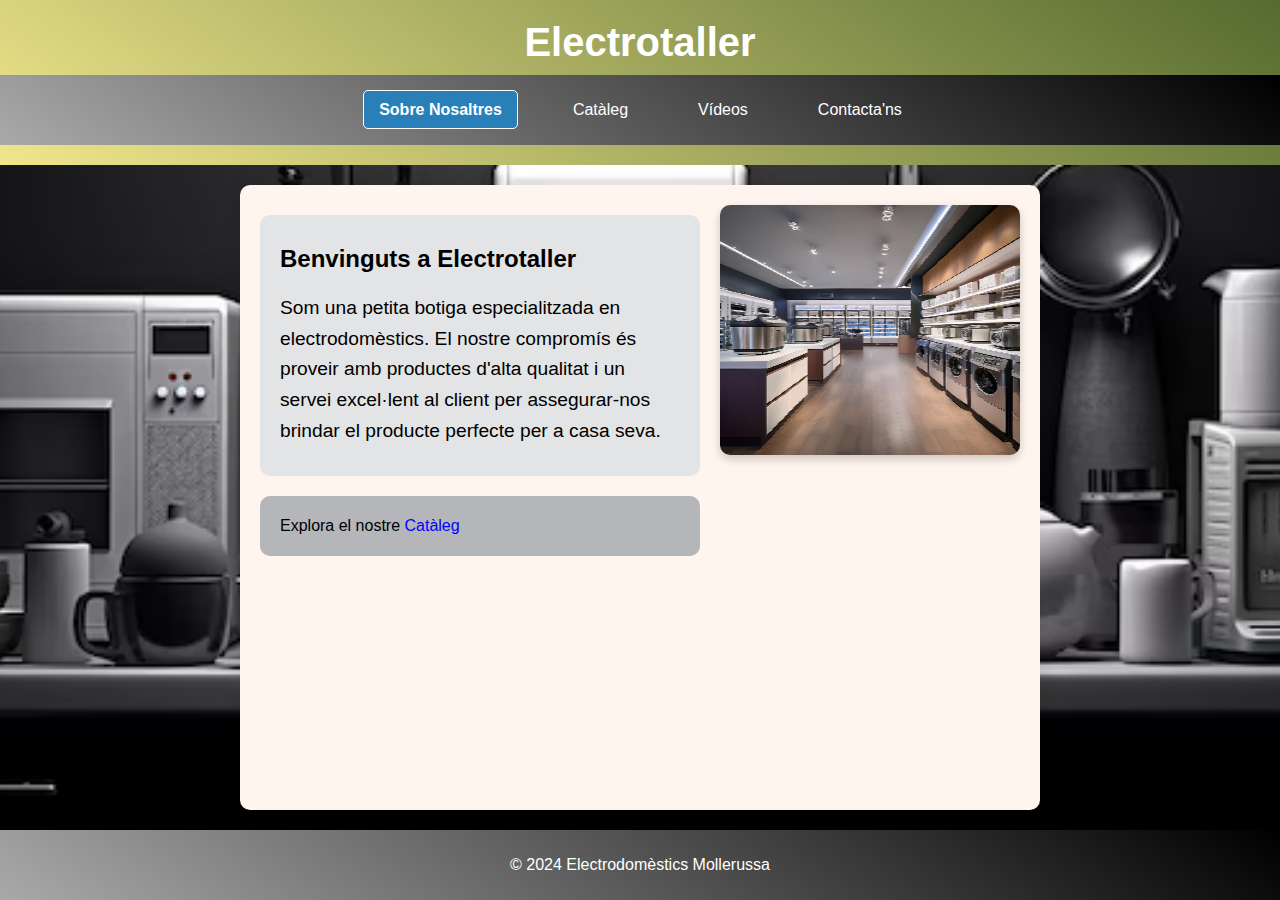
<file: index.html>
<!DOCTYPE html>
<html lang="en">
<head>
    <meta charset="UTF-8">
    <meta name="viewport" content="width=device-width, initial-scale=1.0">
    <title>Electrotaller</title>

    <!-- Link to the external CSS -->
    <link rel="stylesheet" href="style.css">

    </head>
<index-body>
    <header>
        <h1>Electrotaller</h1>
        <nav class="navbar">
            <ul>
                <li><a href="index.html" class="active">Sobre Nosaltres</a></li>
                <li><a href="pages/shop.html">Catàleg</a></li>
                <li><a href="pages/videos.html">Vídeos</a></li>
                <li><a href="pages/contact.html">Contacta'ns</a></li>
            </ul>
        </nav>
    </header>
    <div class="index-main">
        <div class="index-content">
            <div class="index-store-description-container">
                <h2>Benvinguts a Electrotaller</h2>
                <p class="index-store-description">Som una petita botiga especialitzada en electrodomèstics. El nostre compromís és proveir amb productes d'alta qualitat i un servei excel·lent al client per assegurar-nos brindar el producte perfecte per a casa seva.</p>
            </div>
            <div class="index-catalog-container">
                <p>Explora el nostre <a class="index-link" href="pages/shop.html">Catàleg</a></p>
            </div>
        </div>
        <img src="images/botiga.png" alt="Store Image" class="index-store-image">
    </div>
    <footer>
        <p>&copy; 2024 Electrodomèstics Mollerussa</p>
    </footer>
</index-body>
</html>
</file>
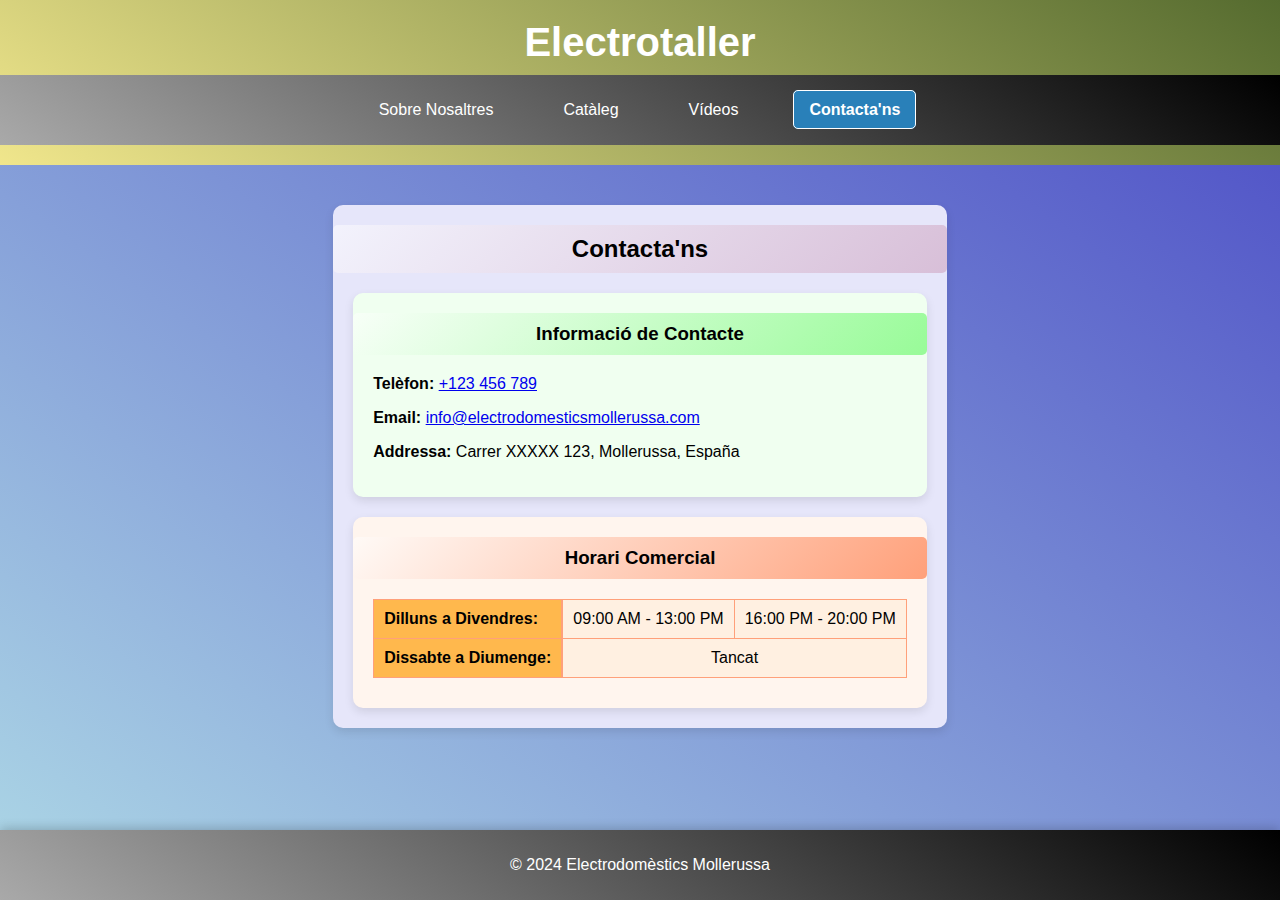
<file: pages/contact.html>
<!DOCTYPE html>
<html lang="en">
<head>
    <meta charset="UTF-8">
    <meta name="viewport" content="width=device-width, initial-scale=1.0">
    <title>Contact Us - Electrotaller</title>

    <!-- Link to the external CSS -->
    <link rel="stylesheet" href="../style.css">	

</head>
<body>
    <header>
        <h1>Electrotaller</h1>
        <nav class="navbar">
            <ul>
                <li><a href="../index.html">Sobre Nosaltres</a></li>
                <li><a href="../pages/shop.html">Catàleg</a></li>
                <li><a href="../pages/videos.html">Vídeos</a></li>
                <li><a href="contact.html" class="active">Contacta'ns</a></li>
            </ul>
        </nav>
    </header>
    <main class="contact-main">
        <div class="contact-container contact-info">
            <h2>Contacta'ns</h2>
            <div class="contact-container contact-details">
                <h3>Informació de Contacte</h3>
                <p><strong>Telèfon:</strong> <a href="tel:+34 123456789">+123 456 789</a></p>
                <p><strong>Email:</strong> <a href="mailto:info@electrodomesticsmollerussa.com">info@electrodomesticsmollerussa.com</a></p>
                <p><strong>Addressa:</strong> Carrer XXXXX 123, Mollerussa, España</p>
            </div>
            <div class="contact-business-hours">
                <h3>Horari Comercial</h3>
                <table>
                    <tr>
                        <td><strong>Dilluns a Divendres:</strong></td>
                        <td>09:00 AM - 13:00 PM</td>
                        <td>16:00 PM - 20:00 PM</td>
                    </tr>
                    <tr>
                        <td><strong>Dissabte a Diumenge:</strong></td>
                        <td colspan="2">Tancat</td>
                    </tr>
                </table>
            </div>
        </div>
    </main>
    <footer class="contact-footer">
        <p>&copy; 2024 Electrodomèstics Mollerussa</p>
    </footer>
</body>
</html>
</file>
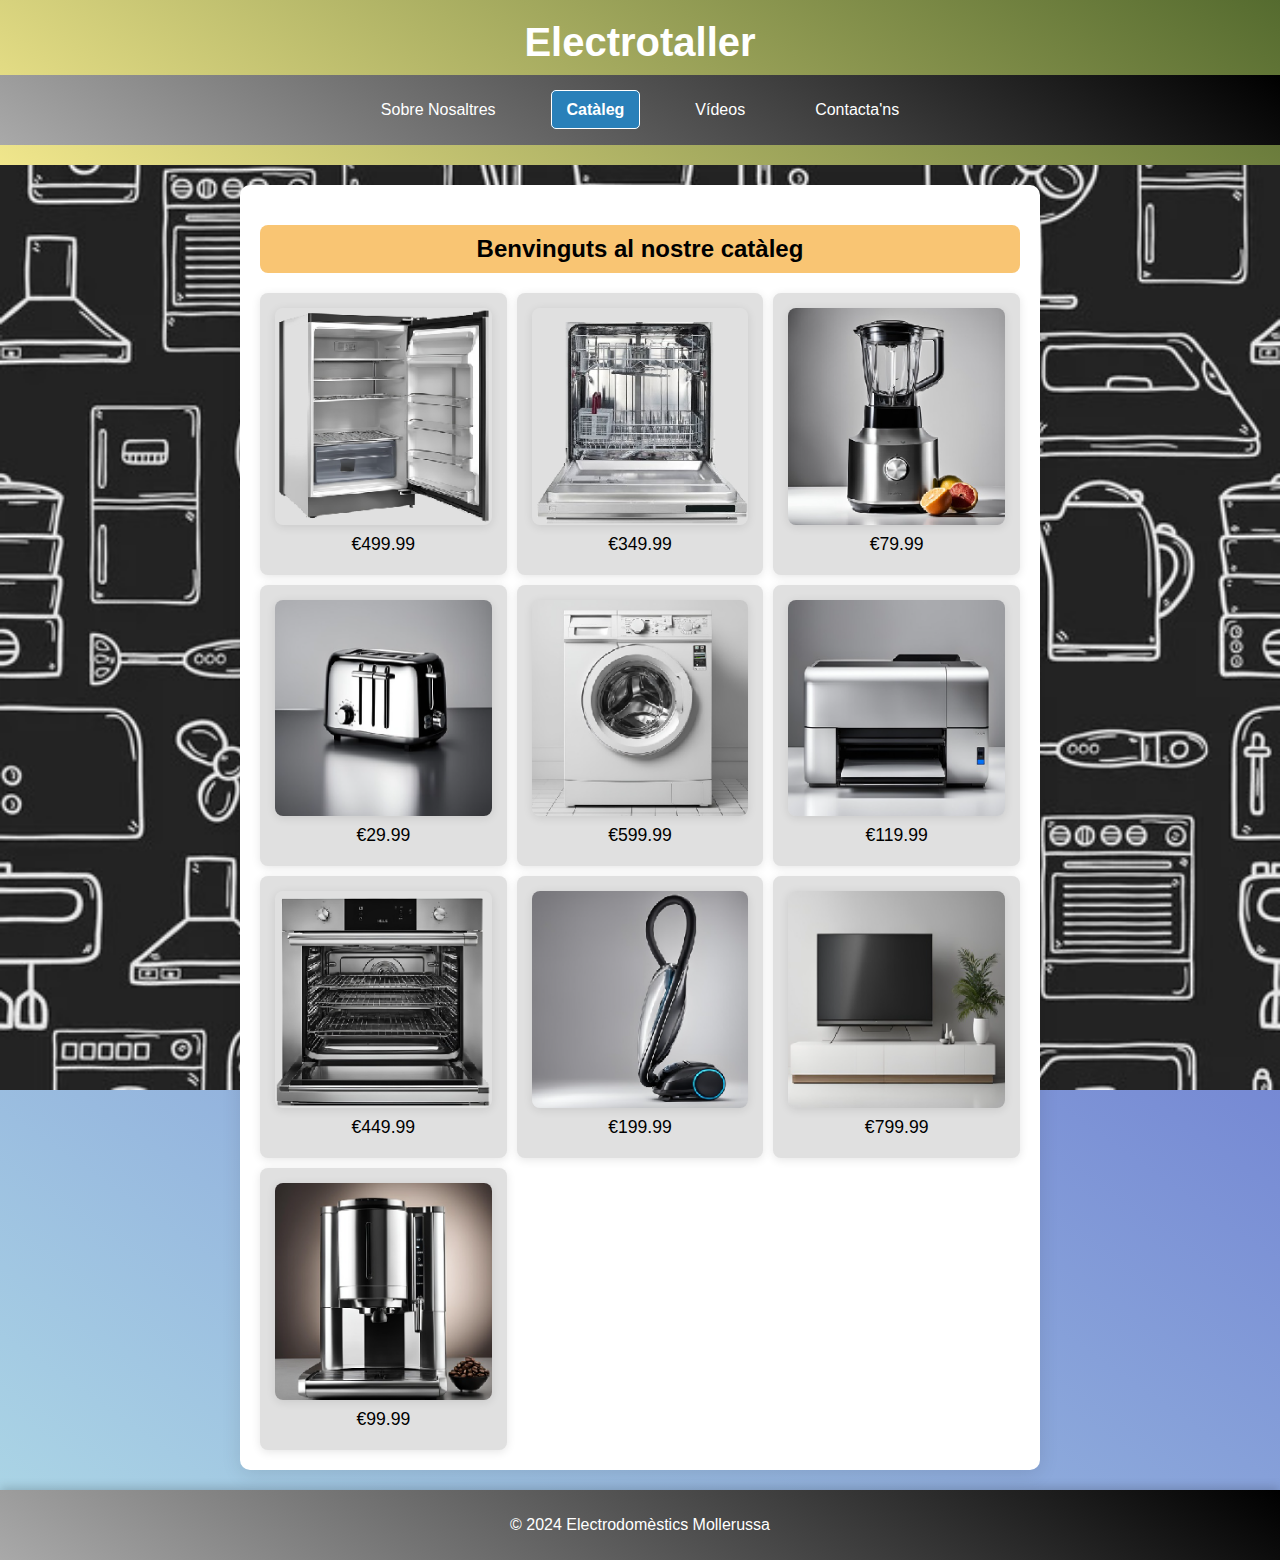
<file: pages/shop.html>
<!DOCTYPE html> 
<html lang="en">
<head>
    <meta charset="UTF-8">
    <meta name="viewport" content="width=device-width, initial-scale=1.0">
    <title>Shop - Electrotaller</title>

    <!-- Link to the external CSS -->
    <link rel="stylesheet" href="../style.css">

</head>
<shop-body>
    <header>
        <h1>Electrotaller</h1>
        <nav class="navbar">
            <ul>
                <li><a href="../index.html">Sobre Nosaltres</a></li>
                <li><a href="shop.html" class="active">Catàleg</a></li>
                <li><a href="../pages/videos.html">Vídeos</a></li>
                <li><a href="../pages/contact.html">Contacta'ns</a></li>
            </ul>
        </nav>
    </header>
    <div class="shop-main">
        <h2 class="shop-h2">Benvinguts al nostre catàleg</h2>
        
        <!-- Image Gallery Section with Prices -->
        <div class="shop-image-gallery">
            <div>
                <img src="../images/fridge.png" alt="Fridge">
                <p class="shop-price">€499.99</p>
            </div>
            <div>
                <img src="../images/dishwasher.jpg" alt="Dishwasher">
                <p class="shop-price">€349.99</p>
            </div>
            <div>
                <img src="../images/blender.png" alt="Blender">
                <p class="shop-price">€79.99</p>
            </div>
            <div>
                <img src="../images/toaster.png" alt="Toaster">
                <p class="shop-price">€29.99</p>
            </div>
            <div>
                <img src="../images/washing_machine.png" alt="Washing Machine">
                <p class="shop-price">€599.99</p>
            </div>
            <div>
                <img src="../images/printer.png" alt="Printer">
                <p class="shop-price">€119.99</p>
            </div>
            <div>
                <img src="../images/oven.png" alt="Oven">
                <p class="shop-price">€449.99</p>
            </div>
            <div>
                <img src="../images/vacuum.png" alt="Vacuum Cleaner">
                <p class="shop-price">€199.99</p>
            </div>
            <div>
                <img src="../images/television.png" alt="Television">
                <p class="shop-price">€799.99</p>
            </div>
            <div>
                <img src="../images/coffe_maker.png" alt="Coffee Maker">
                <p class="shop-price">€99.99</p>
            </div>
        </div>
    </div>
    <footer>
        <p>&copy; 2024 Electrodomèstics Mollerussa</p>
    </footer>
</shop-body>
</html>
</file>
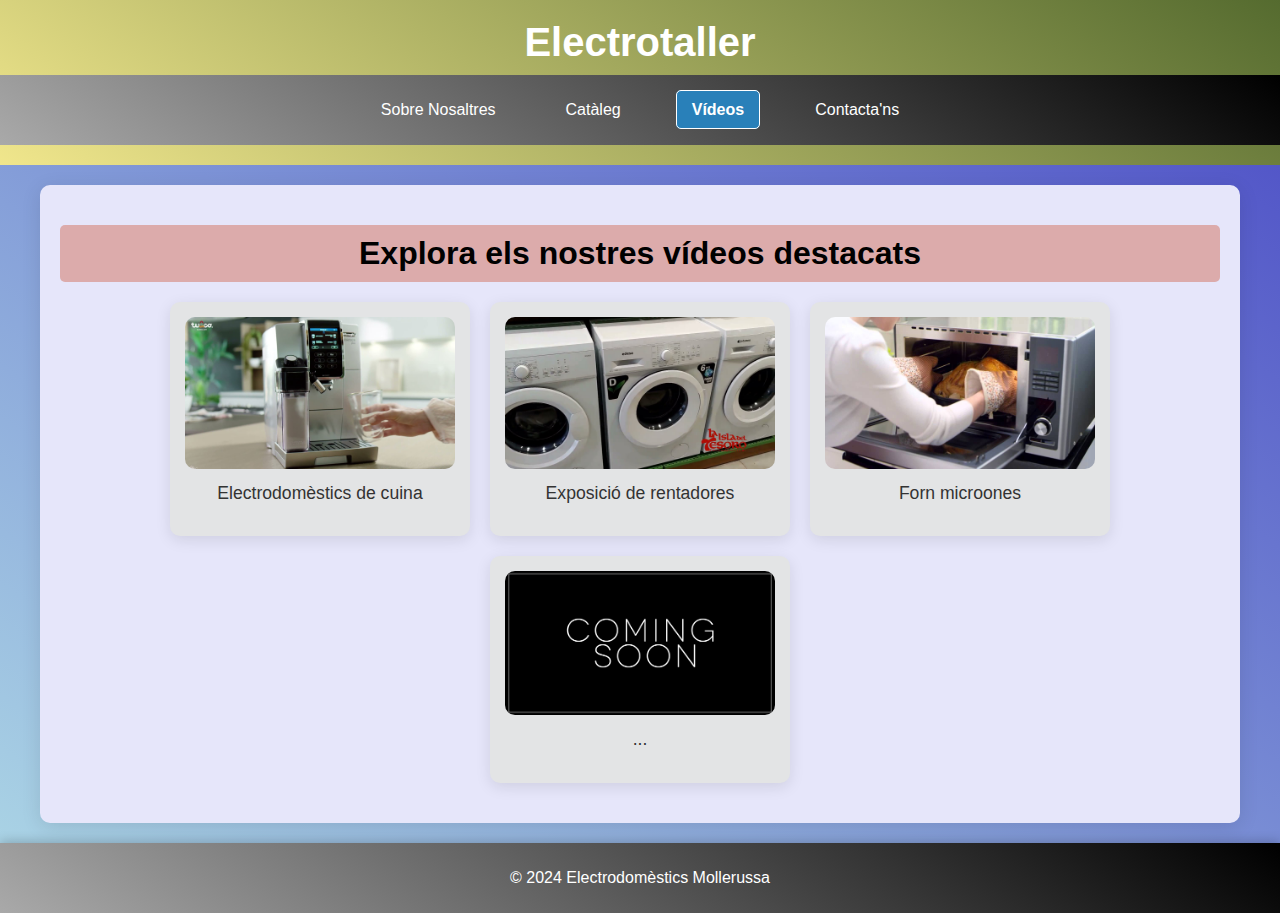
<file: pages/videos.html>
<!DOCTYPE html>
<html lang="en">
<head>
    <meta charset="UTF-8">
    <meta name="viewport" content="width=device-width, initial-scale=1.0">
    <title>Vídeos - Electrotaller</title>

    <!-- Link to the external CSS -->
    <link rel="stylesheet" href="../style.css">

</head>
<body>
    <header>
        <h1>Electrotaller</h1>
        <nav class="navbar">
            <ul>
                <li><a href="../index.html">Sobre Nosaltres</a></li>
                <li><a href="../pages/shop.html">Catàleg</a></li>
                <li><a href="../pages/videos.html" class="active">Vídeos</a></li>
                <li><a href="../pages/contact.html">Contacta'ns</a></li>
            </ul>
        </nav>
    </header>
    <div class="video-main">
        <h2 class="video-h2">Explora els nostres vídeos destacats</h2>
        <div class="video-gallery">
            <div class="video-item">
                <a href="https://www.youtube.com/watch?v=StyBVaQ9T30">
                    <img src="../images/cafetera.jpg" alt="Video 1 Thumbnail">
                    <p>Electrodomèstics de cuina</p>
                </a>
            </div>
            <div class="video-item">
                <a href="https://www.youtube.com/watch?v=Y_oDTZgBbEU" target="_blank">
                    <img src="../images/rentadores.jpg" alt="Video 2 Thumbnail">
                    <p>Exposició de rentadores</p>
                </a>
            </div>
            <div class="video-item">
                <a href="https://www.youtube.com/watch?v=sIX_KKskmUc" target="_blank">
                    <img src="../images/forn-microones.jpg" alt="Video 3 Thumbnail">
                    <p>Forn microones</p>
                </a>
            </div>
            <div class="video-item">
                <img src="../images/coming-soon.jpg" alt="Video 4 Thumbnail">
                <p>...</p>
            </div>
        </div>
    </div>
    <footer>
        <p>&copy; 2024 Electrodomèstics Mollerussa</p>
    </footer>
</body>
</html>
</file>
<file: style.css>
/* Shared Style */

	* {
            box-sizing: border-box;
        }

        body {
            font-family: Arial, sans-serif;
            margin: 0;
            padding: 0;
            background: linear-gradient(215deg, #4a4ac5, #ADD8E6);
	    flex: 1;
 	    display: flex;
 	    flex-direction: column;
	    min-height: 100%;
        }
	
	html, body {
	    height: auto;
	    min-height: 100%;
	    margin: 0;
	    display: flex;
	    flex-direction: column;
	}

        header {
            background: linear-gradient(215deg, #556B2F, #F0E68C);
            color: white;
            padding: 20px 0;
            text-align: center;
        }

        h1 {
            margin: 0;
            font-size: 2.5em;
        }

        .navbar {
            background: linear-gradient(215deg, #000000, #A9A9A9);
            padding: 10px 0;
        }

        nav {
            margin-top: 10px;
        }

        nav ul {
            list-style: none;
            padding: 0;
            display: flex;
            justify-content: center;
        }

        nav ul li {
            margin: 0 20px;
        }

        nav ul li a {
            color: white;
            text-decoration: none;
            padding: 10px 15px;
            border-radius: 5px;
            transition: background 0.3s, transform 0.3s;
        }

        nav ul li a:hover {
            background: #F39C12;
            border: 2px solid white;
            transform: scale(1.05);
        }

	nav ul li a.active {
            background: #2980b9;
            color: white;
            font-weight: bold;
            border: 1px solid white;
            transform: scale(1.1);
            transition: background 0.3s, transform 0.3s;
        }


        footer {
            text-align: center;
            padding: 10px 0;
            background: linear-gradient(215deg, #000000, #A9A9A9);
            color: white;
            position: relative;
            width: 100%;
            box-shadow: 0 -2px 10px rgba(0, 0, 0, 0.2);
        }


/* Index Style */
	
	index-body {
            background: url('images/home-appl.png') no-repeat center center fixed;
	    flex: 1;
 	    display: flex;
 	    flex-direction: column;
	    background-size: cover;
	    background-position: center -10%;
        }
	
	.index-main {
	    flex: 1;
            display: flex;
            padding: 20px;
            width: 800px;
            margin: 20px auto;
            background: #FFF5EE;
            box-shadow: 0 4px 20px rgba(0, 0, 0, 0.1);
            border-radius: 10px;
        }

    	.index-content {
            flex: 1;
            margin-right: 20px;    
        }
    
        .index-store-description-container {
            background-color: #e3e4e5;
            padding: 10px 20px;
            border-radius: 10px;
            margin-top: 10px;
        }

        .index-store-description {
            font-size: 1.2em;
            line-height: 1.6;
            margin: 1;
        }

        .index-catalog-container {
            background-color: #b4b6b9;
            padding: 5px 20px;
            margin-top: 20px;
            border-radius: 10px;
        }

        .index-link {
            color: blue;
            text-decoration: none;
        }

        .index-link:hover {
            text-decoration: underline;
        }

        .index-store-image {
            width: 300px;
            height: auto;
            max-height: 250px;
            border-radius: 10px;
            box-shadow: 0 4px 10px rgba(0, 0, 0, 0.2);
        }


/* Shop Style */
		
	shop-body {
            background: url('images/back-appl.jpg') no-repeat center center fixed;
	    flex: 1;
 	    display: flex;
 	    flex-direction: column;
	    background-size: cover;
	    
        }

	.shop-main {
	    flex: 1;
            padding: 20px;
            max-width: 800px;
            margin: 20px auto;
            background: white;
            box-shadow: 0 4px 20px rgba(0, 0, 0, 0.1);
            border-radius: 10px;
        }

        .shop-h2 {
            background-color: #f9c573;
            color: black;
            padding: 10px 0;
            text-align: center;
            border-radius: 8px;
            margin-bottom: 20px;
        }

        .shop-image-gallery {
            display: grid;
            grid-template-columns: repeat(3, 1fr);
            gap: 10px;
            margin-top: 20px;
            text-align: center;
        }

        .shop-image-gallery div {
            background-color: #e0e0e0;
            padding: 15px;
            border-radius: 8px;
            box-shadow: 0 2px 10px rgba(0, 0, 0, 0.1);
            text-align: center;
        }

        .shop-image-gallery img {
            width: 100%;
            height: auto;
            border-radius: 8px;
            box-shadow: 0 2px 10px rgba(0, 0, 0, 0.1);
        }

        .shop-price {
            font-size: 1.1em;
            color: black;
            margin: 5px 0;
        }


/* Video Style */

	.video-main {
	    flex: 1;
            padding: 40px 20px;
            max-width: 1200px;
            margin: 20px auto;
            background-color: #E6E6FA;
            box-shadow: 0 4px 20px rgba(0, 0, 0, 0.1);
            border-radius: 10px;
        }

        .video-h2 {
            text-align: center;
            background-color: #dcabab;
            color: black;
            padding: 10px;
            margin: 0;
            font-size: 2em;
            border-radius: 5px;
            margin-bottom: 20px;
        }

        .video-gallery {
            display: flex;
            flex-wrap: wrap;
            gap: 20px;
            justify-content: center;
        }

        .video-item {
            text-align: center;
            max-width: 300px;
            background-color: #e3e4e5;
            padding: 15px;
            border-radius: 10px;
            box-shadow: 0 4px 15px rgba(0, 0, 0, 0.1);
            transition: transform 0.3s;
        }

        .video-item:hover {
            transform: scale(1.05);
        }

        .video-item img {
            width: 100%;
            border-radius: 10px;
            transition: transform 0.3s;
        }

        .video-item p {
            font-size: 1.1em;
            margin-top: 10px;
            color: #333;
            transition: font-weight 0.3s, color 0.3s;
        }

        .video-item a {
            text-decoration: none;
            color: black;
        }

        .video-item:hover img {
            transform: scale(1.05);
        }

        .video-item:hover p {
            font-weight: bold;
            color: black;
        }


/* Contact Style */

	.contact-main {
	    flex: 1;
            padding: 20px;
            max-width: 800px;
            margin: 20px auto;
        }

        .contact-container {
            padding: 20px;
            margin-bottom: 20px;
            border-radius: 10px;
            box-shadow: 0 4px 10px rgba(0, 0, 0, 0.1);
        }

        .contact-info {
            background-color: #E6E6FA;
        }

        .contact-info h2 {
            background: linear-gradient(135deg, rgba(255, 255, 255, 0.5), #D8BFD8);
            padding: 10px;
            border-radius: 5px;
            margin: 0 -20px 20px;
            text-align: center;
        }

        .contact-details {
            background-color: #F0FFF0;
        }

        .contact-details h3 {
            background: linear-gradient(135deg, rgba(255, 255, 255, 0.5), #98FB98);
            padding: 10px;
            border-radius: 5px;
            margin: 0 -20px 20px;
            text-align: center;
        }

        .contact-business-hours {
            background: #FFF5EE;
            padding: 20px;
            border-radius: 10px;
            box-shadow: 0 4px 10px rgba(0, 0, 0, 0.1);
        }

        .contact-business-hours h3 {
            background: linear-gradient(135deg, rgba(255, 255, 255, 0.5), #FFA07A);
            padding: 10px;
            border-radius: 5px;
            margin: 0 -20px 20px;
            text-align: center;
            color: black;
            font-weight: bold;
        }

        .contact-business-hours table {
            width: 100%;
            border-collapse: collapse;
            margin: 10px 0;
            font-size: 1em;
        }

        .contact-business-hours table td {
            padding: 10px;
            border: 1px solid #FFA07A;
            background-color: #FFF0E1;
        }

        .contact-business-hours table td:first-child {
            font-weight: bold;
            color: black;
            background-color: #FFB84D;
            border-right: 2px solid #FFA07A;
        }

        .contact-business-hours table td[colspan="2"] {
            background: none;
            text-align: center;
            color: black;
        }

        .contact-business-hours table tr td:nth-child(2),
        .contact-business-hours table tr td:nth-child(3) {
            text-align: center;
            color: black;
            background-color: #FFF0E1;
        }
</file>
